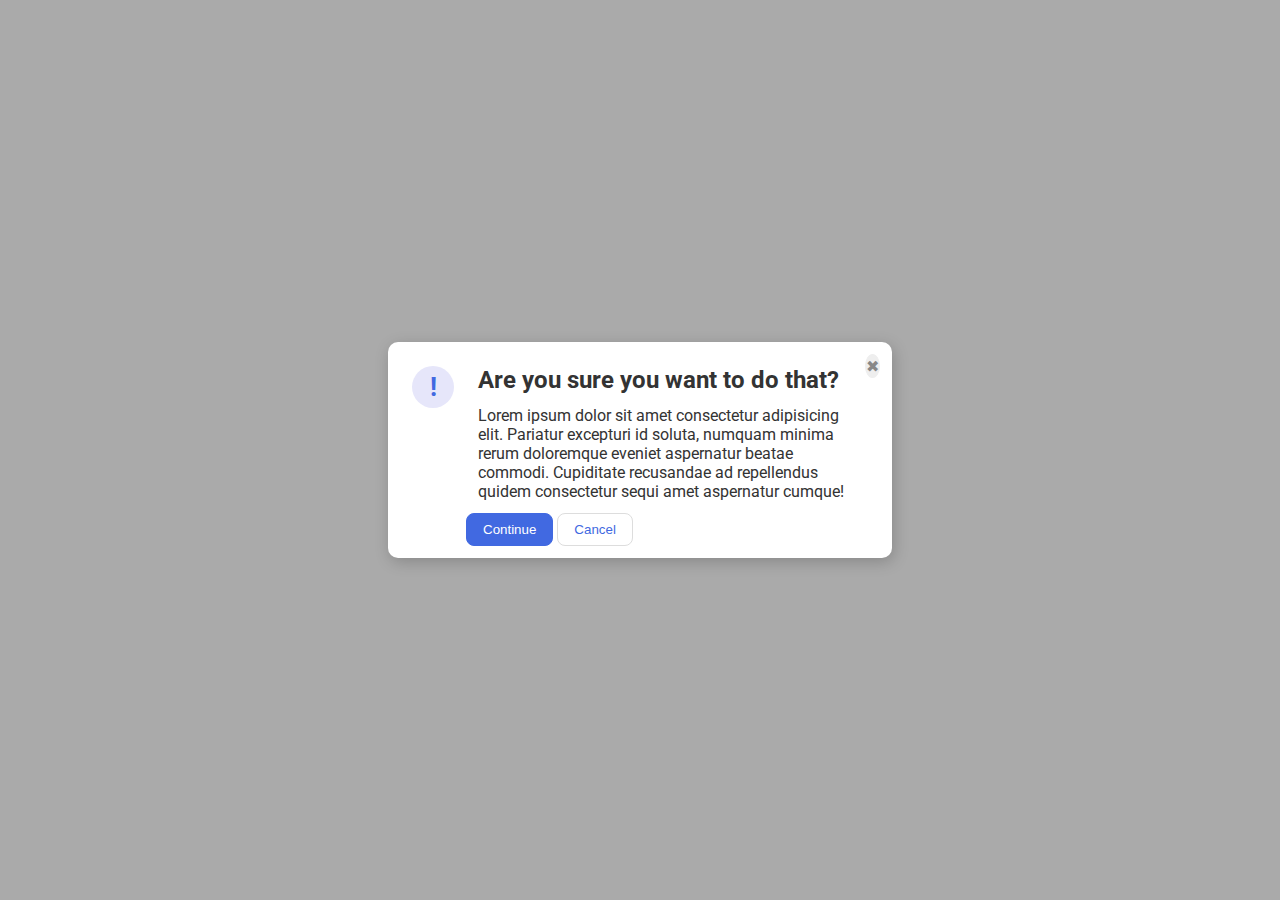
<file: flex/05-flex-modal/index.html>
<!DOCTYPE html>
<html lang="en">
  <head>
    <meta charset="UTF-8">
    <meta http-equiv="X-UA-Compatible" content="IE=edge">
    <meta name="viewport" content="width=device-width, initial-scale=1.0">
    <link rel="stylesheet" href="style.css">
    <title>Modal</title>
  </head>
  <body>
    <div class="modal">
      <div class="icon">!</div>
      <div class="notIcon">
        <div class="header">Are you sure you want to do that?</div>
        <div class="text">Lorem ipsum dolor sit amet consectetur adipisicing elit. Pariatur excepturi id soluta, numquam minima rerum doloremque eveniet aspernatur beatae commodi. Cupiditate recusandae ad repellendus quidem consectetur sequi amet aspernatur cumque!</div>
        <button class="continue">Continue</button>
        <button class="cancel">Cancel</button>
      </div>
    <button class="close-button">✖</button>
    </div>
  </body>
</html>
</file>
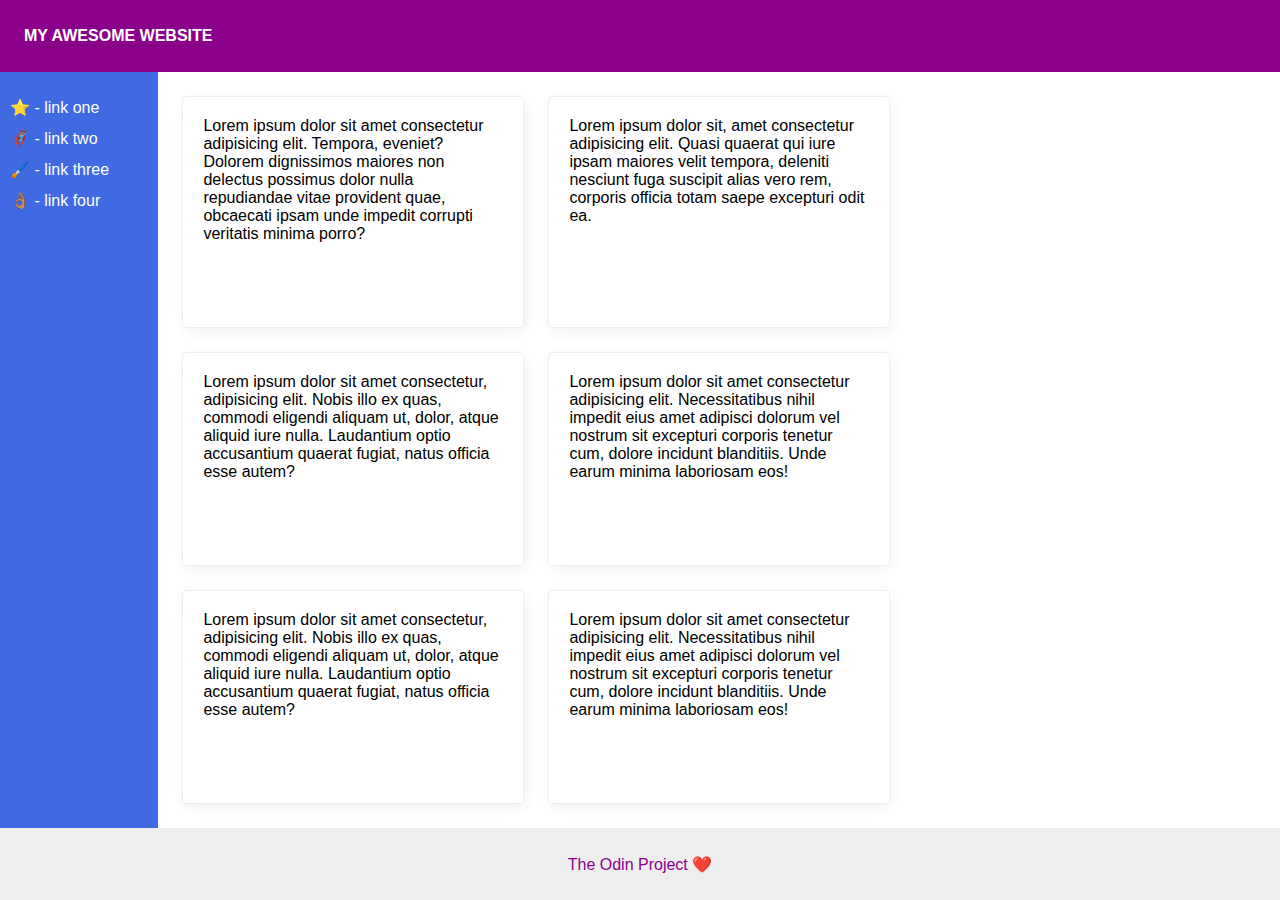
<file: flex/07-flex-layout-2/index.html>
<!DOCTYPE html>
<html lang="en">
  <head>
    <meta charset="UTF-8">
    <meta http-equiv="X-UA-Compatible" content="IE=edge">
    <meta name="viewport" content="width=device-width, initial-scale=1.0">
    <title>The Holy Grail</title>
    <link rel="stylesheet" href="style.css">
  </head>
  <body>
    <div class="header">
      MY AWESOME WEBSITE
    </div>
    <div class = "middleOfSite">
      <div class="sidebar">
        <ul>
          <li><a href="#">⭐ - link one</a></li>
          <li><a href="#">🦸🏽‍♂️ - link two</a></li>
          <li><a href="#">🖌️ - link three</a></li>
          <li><a href="#">👌🏽 - link four</a></li>
        </ul>
      </div>
    
      <div id = "cards">
        <div class="card">Lorem ipsum dolor sit amet consectetur adipisicing elit. Tempora, eveniet? Dolorem dignissimos maiores non delectus possimus dolor nulla repudiandae vitae provident quae, obcaecati ipsam unde impedit corrupti veritatis minima porro?</div>
        <div class="card">Lorem ipsum dolor sit, amet consectetur adipisicing elit. Quasi quaerat qui iure ipsam maiores velit tempora, deleniti nesciunt fuga suscipit alias vero rem, corporis officia totam saepe excepturi odit ea.</div>
        <div class="card">Lorem ipsum dolor sit amet consectetur, adipisicing elit. Nobis illo ex quas, commodi eligendi aliquam ut, dolor, atque aliquid iure nulla. Laudantium optio accusantium quaerat fugiat, natus officia esse autem?</div>
        <div class="card">Lorem ipsum dolor sit amet consectetur adipisicing elit. Necessitatibus nihil impedit eius amet adipisci dolorum vel nostrum sit excepturi corporis tenetur cum, dolore incidunt blanditiis. Unde earum minima laboriosam eos!</div>
        <div class="card">Lorem ipsum dolor sit amet consectetur, adipisicing elit. Nobis illo ex quas, commodi eligendi aliquam ut, dolor, atque aliquid iure nulla. Laudantium optio accusantium quaerat fugiat, natus officia esse autem?</div>
        <div class="card">Lorem ipsum dolor sit amet consectetur adipisicing elit. Necessitatibus nihil impedit eius amet adipisci dolorum vel nostrum sit excepturi corporis tenetur cum, dolore incidunt blanditiis. Unde earum minima laboriosam eos!</div>
      </div>
      </div>
    
    
    <div class="footer">
      The Odin Project ❤️
    </div>
  </body>
</html>
</file>
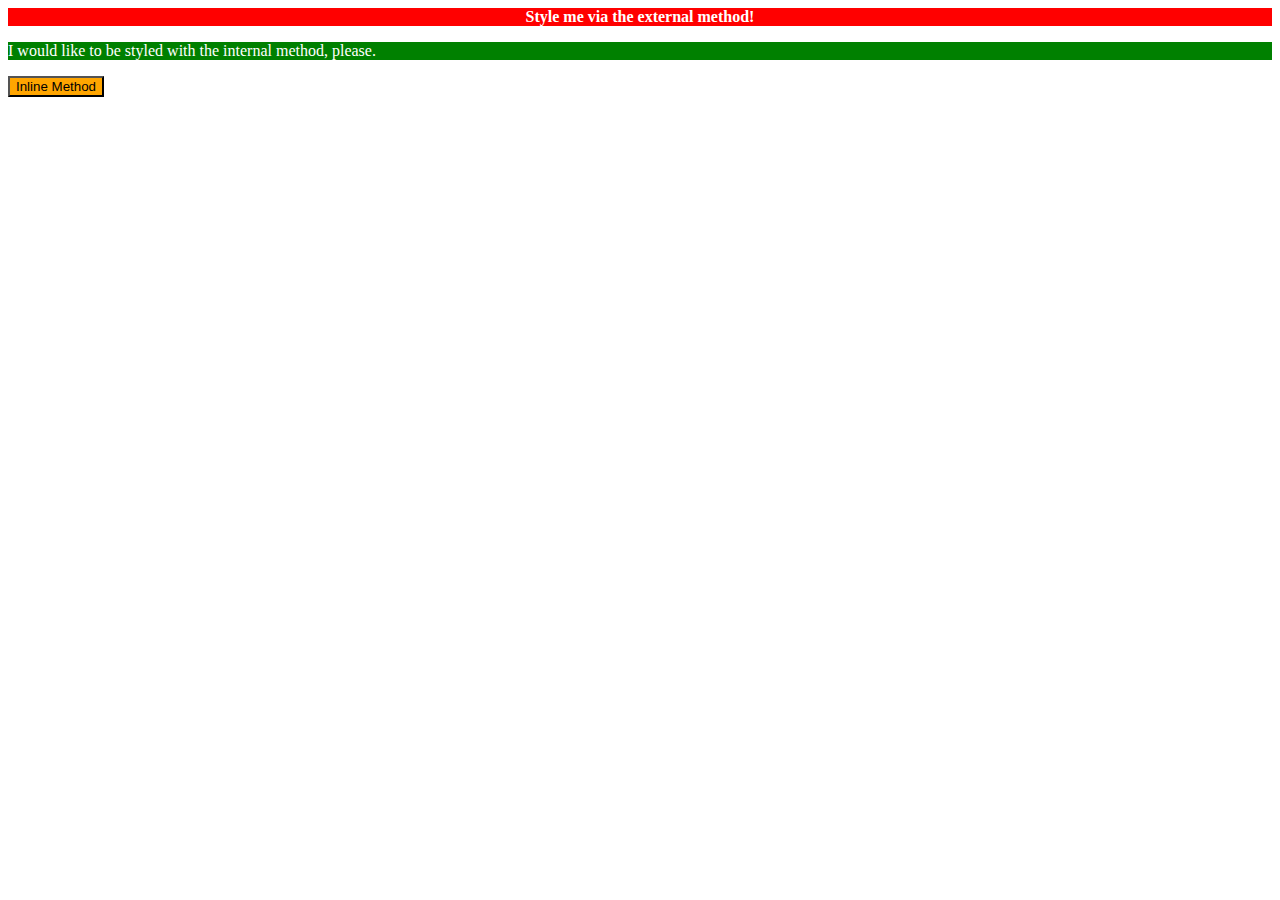
<file: foundations/01-css-methods-completed/index.html>
<!DOCTYPE html>
<html lang="en">
  <head>
    <meta charset="UTF-8">
    <meta http-equiv="X-UA-Compatible" content="IE=edge">
    <meta name="viewport" content="width=device-width, initial-scale=1.0">
    <title>Methods for Adding CSS</title>
    <link rel="stylesheet" href = "style.css">
    <style>
      p{
        background-color: green;
        color: white;
        font-size: 18;
      }
    </style>

  </head>
  <body>
    <div>Style me via the external method!</div>
    <p>I would like to be styled with the internal method, please.</p>
    <button style = "background-color: orange; font-size: 18;">Inline Method</button>
  </body>
</html>
</file>
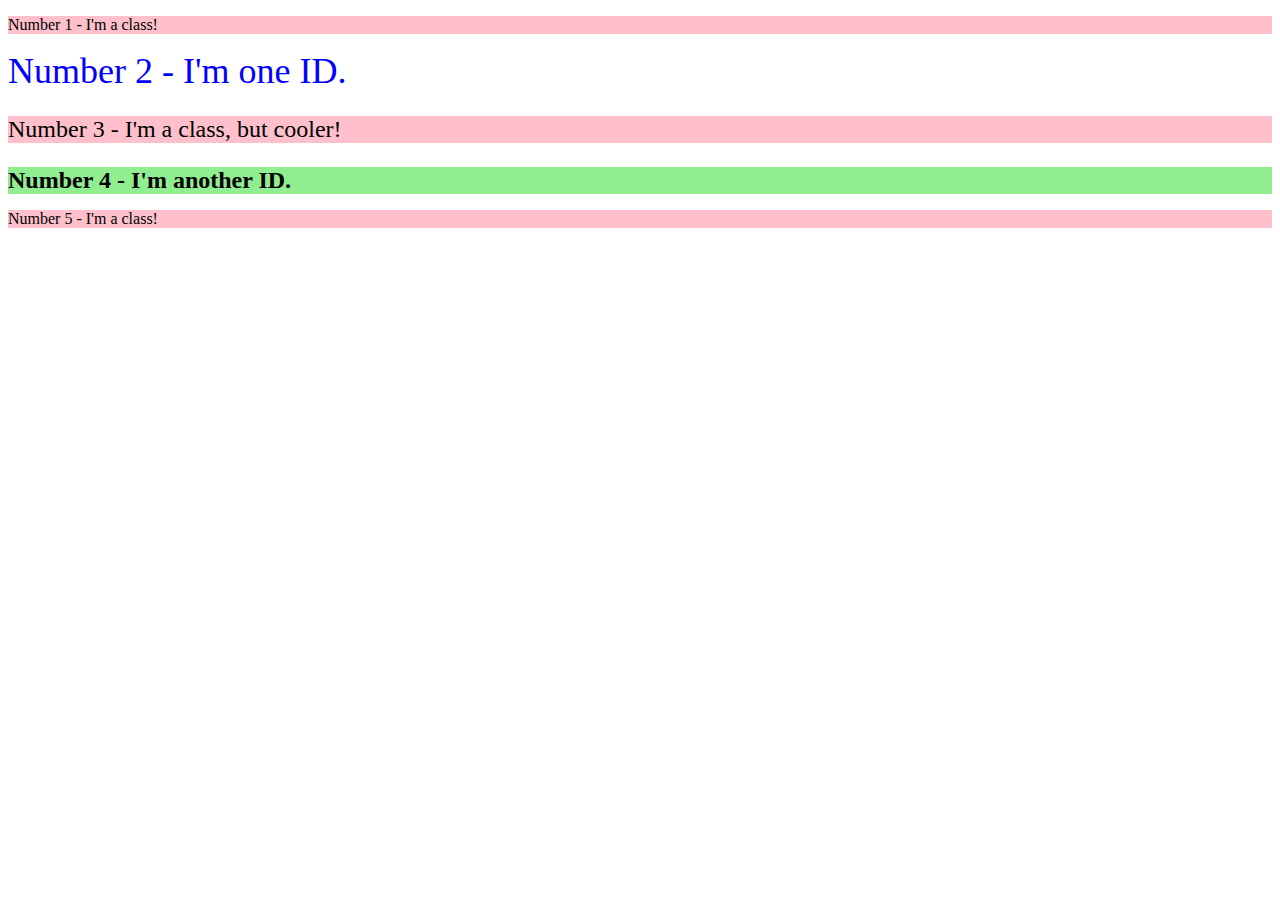
<file: foundations/02-class-id-selectors/index.html>
<!DOCTYPE html>
<html lang="en">
  <head>
    <meta charset="UTF-8">
    <meta http-equiv="X-UA-Compatible" content="IE=edge">
    <meta name="viewport" content="width=device-width, initial-scale=1.0">
    <title>Class and ID Selectors</title>
    <link rel="stylesheet" href="style.css">
  </head>
  <body>
    <p class = "oddElements">Number 1 - I'm a class!</p>
    <div id = "epicBlue">Number 2 - I'm one ID.</div>
    <p class = "oddElements butCooler">Number 3 - I'm a class, but cooler!</p>
    <div id = "weirdGreen">Number 4 - I'm another ID.</div>
    <p class = "oddElements">Number 5 - I'm a class!</p>
  </body>
</html>
</file>
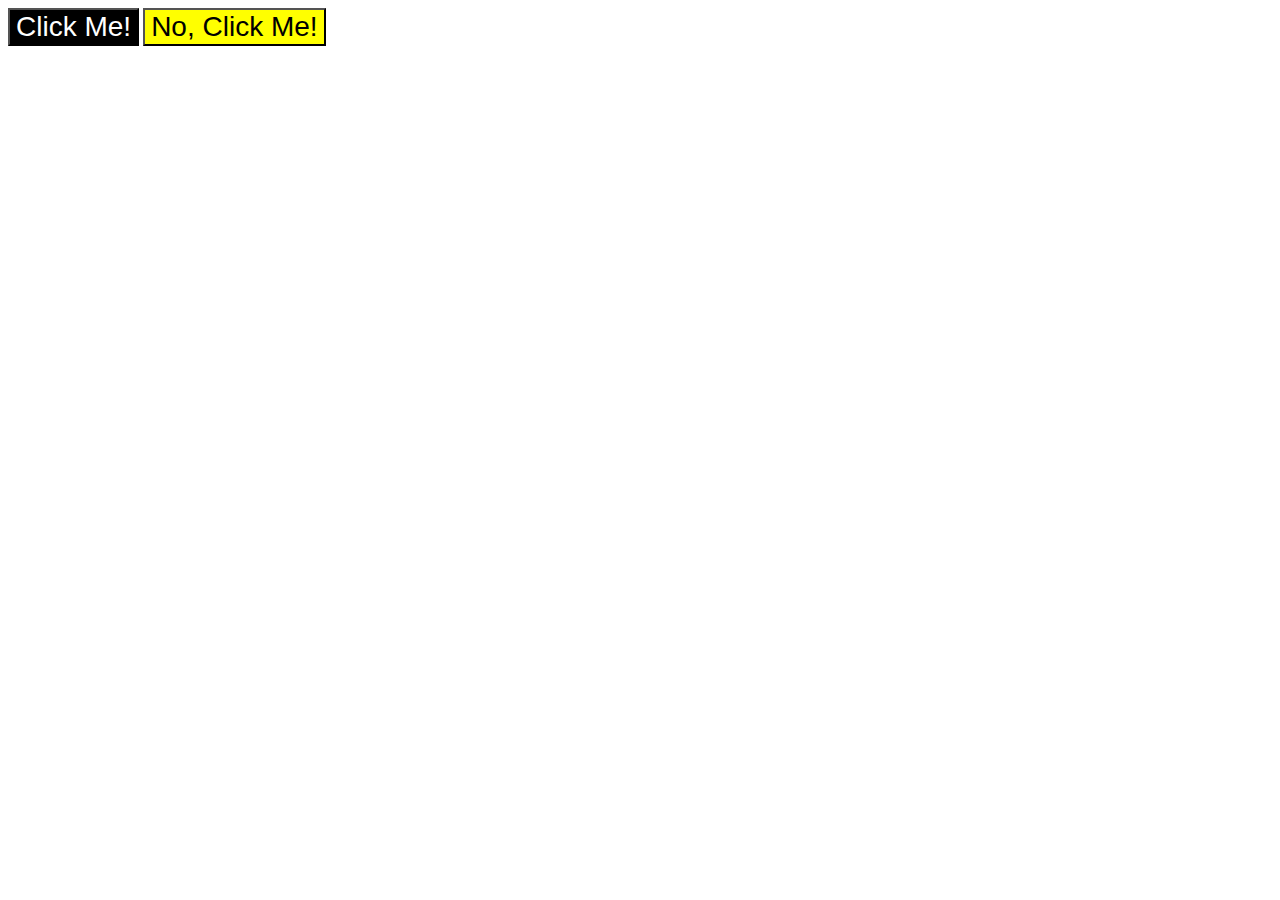
<file: foundations/03-grouping-selectors/index.html>
<!DOCTYPE html>
<html lang="en">
  <head>
    <meta charset="UTF-8">
    <meta http-equiv="X-UA-Compatible" content="IE=edge">
    <meta name="viewport" content="width=device-width, initial-scale=1.0">
    <title>Grouping Selectors</title>
    <link rel="stylesheet" href="style.css">
  </head>
  <body>
    <button class = "first">Click Me!</button>
    <button class = "second">No, Click Me!</button>
  </body>
</html>
</file>
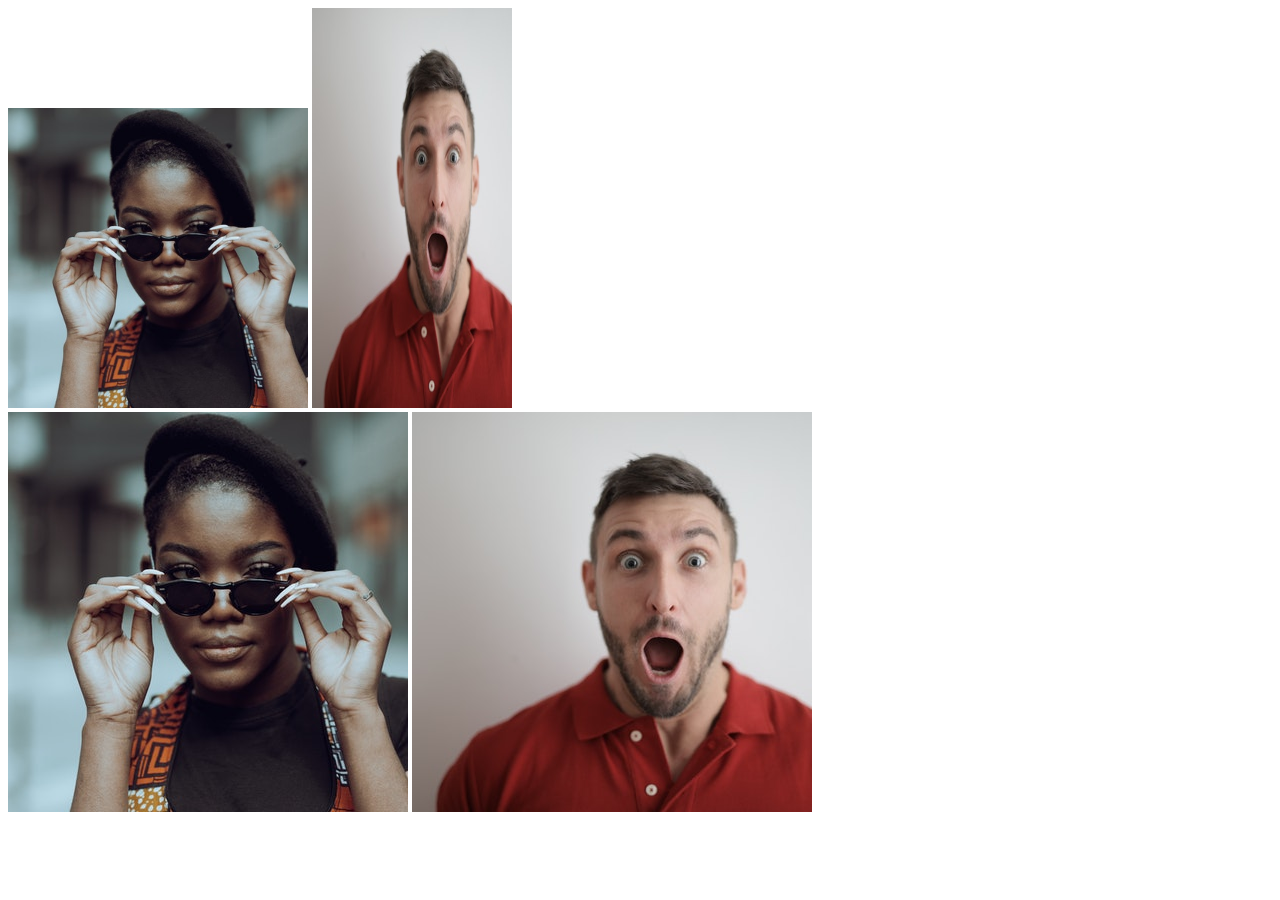
<file: foundations/04-chaining-selectors/index.html>
<!DOCTYPE html>
<html lang="en">
  <head>
    <meta charset="UTF-8">
    <meta http-equiv="X-UA-Compatible" content="IE=edge">
    <meta name="viewport" content="width=device-width, initial-scale=1.0">
    <title>Chaining Selectors</title>
    <link rel="stylesheet" href="style.css">
  </head>
  <body>
    <!-- Check image source path. Review Foundations lesson - Links and Images -->
    <!-- Use the classes BELOW this line -->
    <div>
      <img class="avatar proportioned" src="images/pexels-katho-mutodo-8434791.jpg" alt="Woman with glasses">
      <img class="avatar distorted" src="images/pexels-andrea-piacquadio-3777931.jpg" alt="Man with surprised expression">
    </div>
    <!-- Use the classes ABOVE this line -->
    <div>
      <img class="original proportioned" src="images/pexels-katho-mutodo-8434791.jpg" alt="Woman with glasses">
      <img class="original distorted" src="images/pexels-andrea-piacquadio-3777931.jpg" alt="Man with surprised expression">
    </div>
  </body>
</html>
</file>
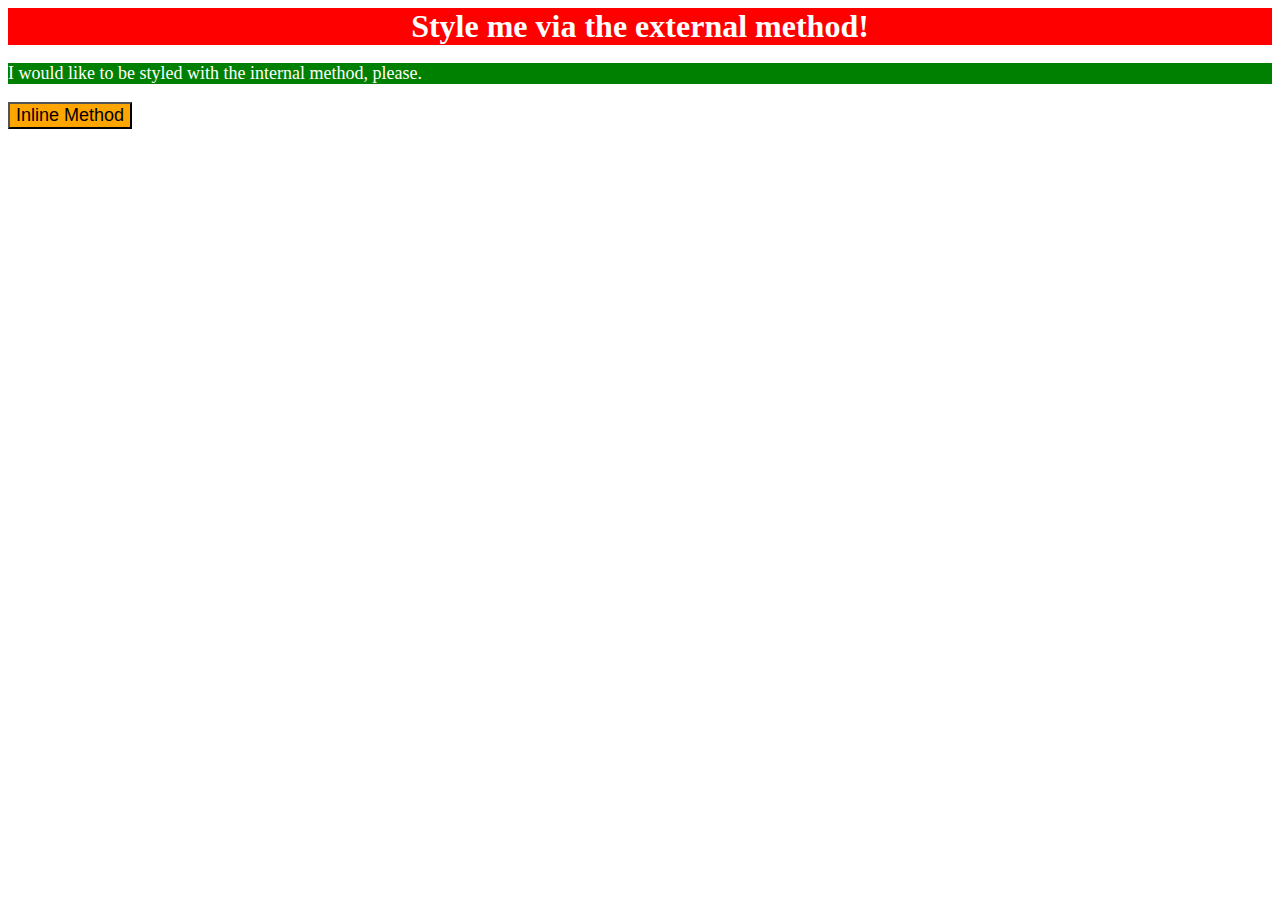
<file: foundations/01-css-methods-completed/solution/solution.html>
<!DOCTYPE html>
<html lang="en">
  <head>
    <meta charset="UTF-8">
    <meta http-equiv="X-UA-Compatible" content="IE=edge">
    <meta name="viewport" content="width=device-width, initial-scale=1.0">
    <title>Methods for Adding CSS</title>
    <link rel="stylesheet" href="solution.css">

    <style>
      p {
        background-color: green;
        color: white;
        font-size: 18px;
      }
    </style>
  </head>
  <body>
    <div>Style me via the external method!</div>
    <p>I would like to be styled with the internal method, please.</p>
    <button style="background-color: orange; font-size: 18px;">Inline Method</button>
  </body>
</html>
</file>
<file: flex/05-flex-modal/style.css>
@import url('https://fonts.googleapis.com/css2?family=Roboto:wght@400;700&display=swap');

html, body {
  height: 100%;
}

body {
  font-family: Roboto, sans-serif;
  margin: 0;
  background: #aaa;
  color: #333;
  /* I'll give you this one for free lol */
  display: flex;
  align-items: center;
  justify-content: center;

}


.modal {
  flex:initial;
  padding: 12px;
  display: flex;
  justify-content: space-around;
  align-items: flex-start;
  background: white;
  width: 480px;
  border-radius: 10px;
  box-shadow: 2px 4px 16px rgba(0,0,0,.2);
}

.header{
  font-weight: bold;
  font-size: 24px;
  margin: 12px;
}

.text{
  margin: 12px;
  display: flex;
  flex-wrap: wrap;
}

.icon {
  margin: 12px;
  flex-shrink: 0;
  color: royalblue;
  font-size: 26px;
  font-weight: 700;
  background: lavender;
  width: 42px;
  height: 42px;
  border-radius: 50%;
  display: flex;
  align-items: center;
  justify-content: center;
}

.close-button {
  background: #eee;
  border-radius: 50%;
  color: #888;
  font-weight: 400;
  font-size: 16px;
  height: 24px;
  width: 24px;
  display: flex;
  align-items: center;
  justify-content: center;
  border: 1px solid #eee;
  padding: 0;
}


button {
  cursor: pointer;
  padding: 8px 16px;
  border-radius: 8px;
}

button.continue {
  background: royalblue;
  border: 1px solid royalblue;
  color: white;
}

button.cancel {
  background: white;
  border: 1px solid #ddd;
  color: royalblue;
}
</file>
<file: flex/07-flex-layout-2/style.css>
body {
  font-family: -apple-system, BlinkMacSystemFont, 'Segoe UI', Roboto, Oxygen, Ubuntu, Cantarell, 'Open Sans', 'Helvetica Neue', sans-serif;
  margin: 0;
  min-height: 100vh;
  display: flex;
  flex-direction: column;
  justify-content: space-between;
}


.middleOfSite{
  display: flex;
  justify-content: space-around;
  flex:1;
}

#cards{ 
  display: flex;
  flex-direction:row;
  margin: 24px;
  gap:24px;
  flex-wrap: wrap;

}

#cards .card{
  padding: 20px;
  width: 300px;
  text-wrap: wrap;
}

.header {
  height: 72px;
  background: darkmagenta;
  color: white;
  font-weight: bold;
  display: flex;
  align-items: center;
  justify-content: flex-start;
  padding-left: 24px;
}

.footer {
  display: flex;
  align-items: center;
  justify-content: center;
  height: 72px;
  background: #eee;
  color: darkmagenta;
}

a{
  color: white;  
  text-decoration: none;
}
.sidebar {
  padding: 10px;
  width: 300px;
  background: royalblue;
  box-sizing: border-box; 
}

.sidebar ul{
  list-style-type: none;
  display: flex;
  flex-direction: column;
  gap: 12px;
  padding: 0px;
}
.card {
  border: 1px solid #eee;
  box-shadow: 2px 4px 16px rgba(0,0,0,.06);
  border-radius: 4px;
}
</file>
<file: foundations/01-css-methods-completed/style.css>
div {
    background-color: red;
    color: white;
    font-size: 32;
    text-align: center;
    font-weight: bold;
}
</file>
<file: foundations/02-class-id-selectors/style.css>
.oddElements{
    background-color: pink;
    font: 'Verdana''DejaVo Sans''sans-serif';
}

#epicBlue{
    color: blue;
    font-size: 36px;
}

.oddElements.butCooler{
    font-size: 24px;
}

#weirdGreen{
    background-color: lightgreen;
    font-weight: bold;
    font-size: 24px;
}
</file>
<file: foundations/03-grouping-selectors/style.css>
.first,
.second{
    font-size: 28px;
    font-family: 'Helvetica', 'Times New Roman', 'sans-serif'; 
}

.first{
    background-color: black;
    color: white;
}
.second{
    background-color: yellow;
}
</file>
<file: foundations/04-chaining-selectors/style.css>
/* Add CSS Styling */
.avatar.proportioned{
    width: 300px;
    height: auto;
}
.avatar.distorted{
    width: 200px;
    height: 400px;
}
</file>
<file: foundations/01-css-methods-completed/solution/solution.css>
div {
  background-color: red;
  color: white;
  font-size: 32px;
  text-align: center;
  font-weight: bold;
}
</file>
